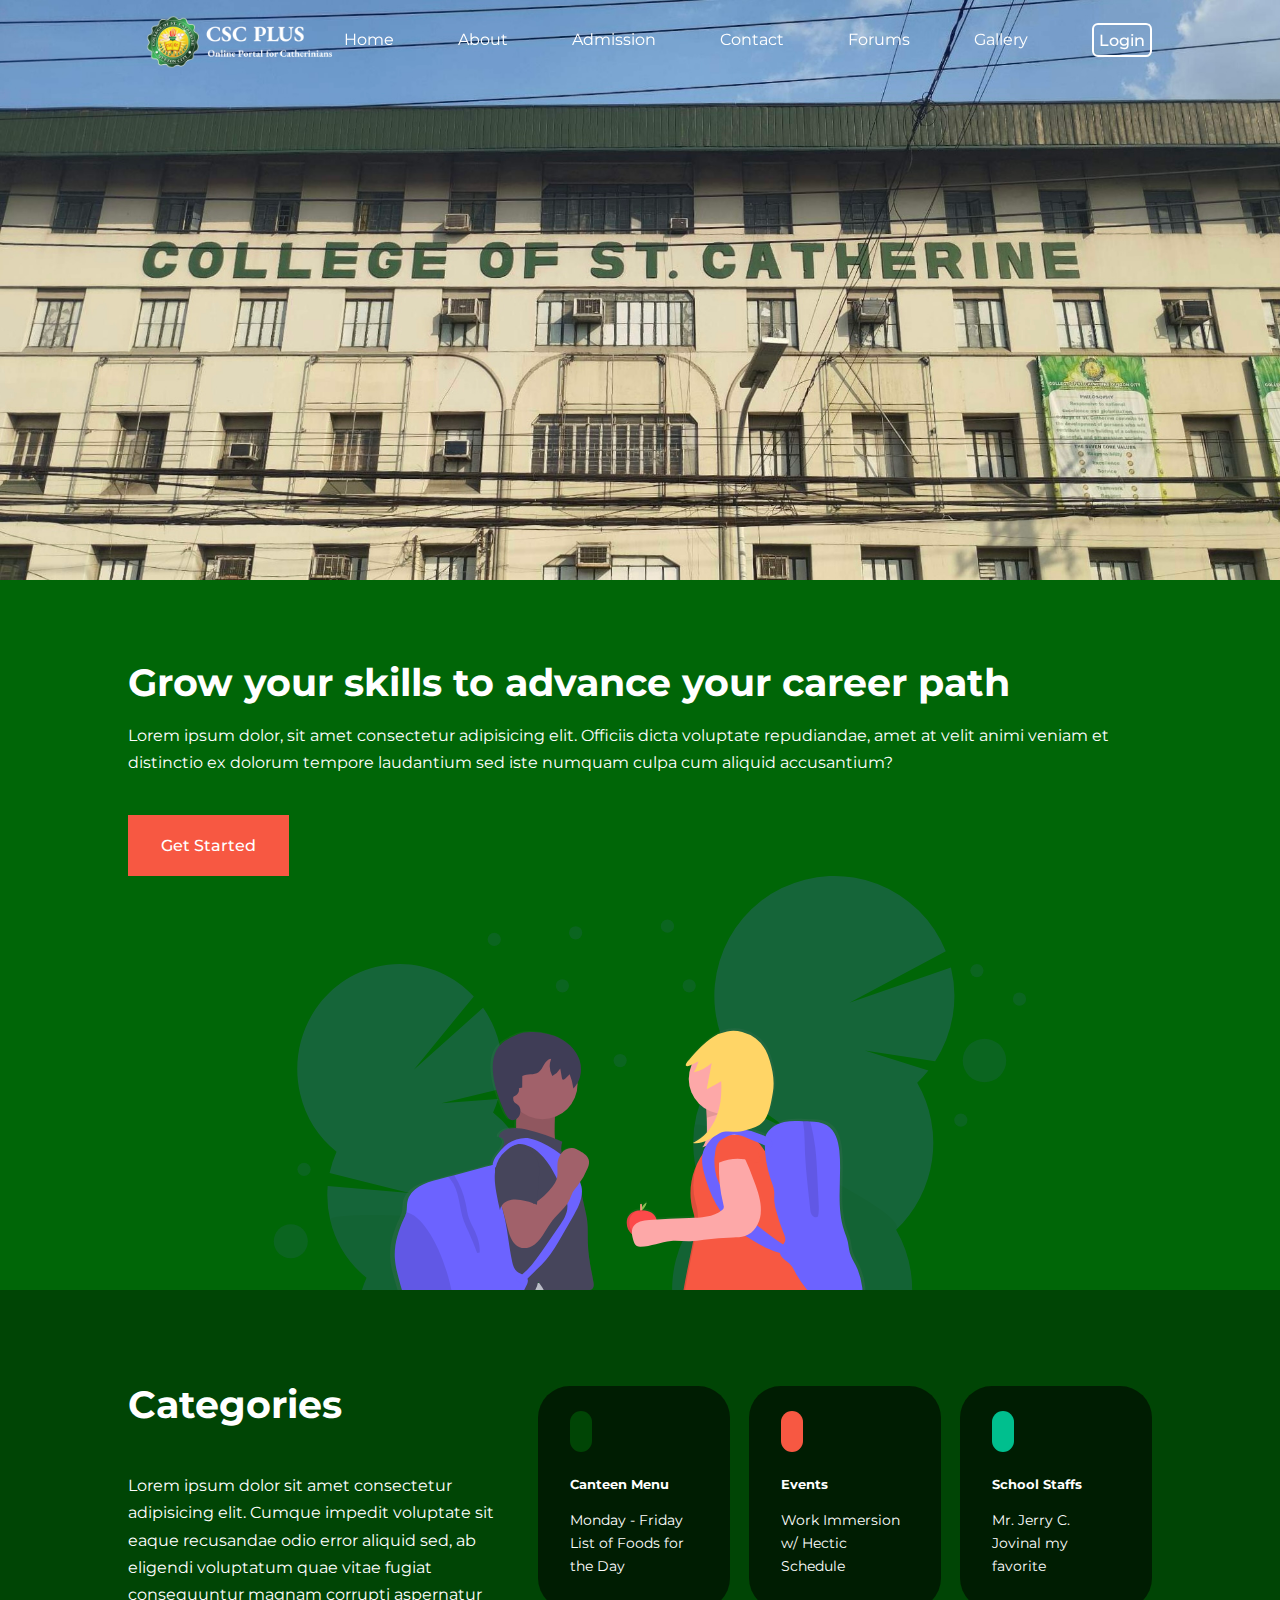
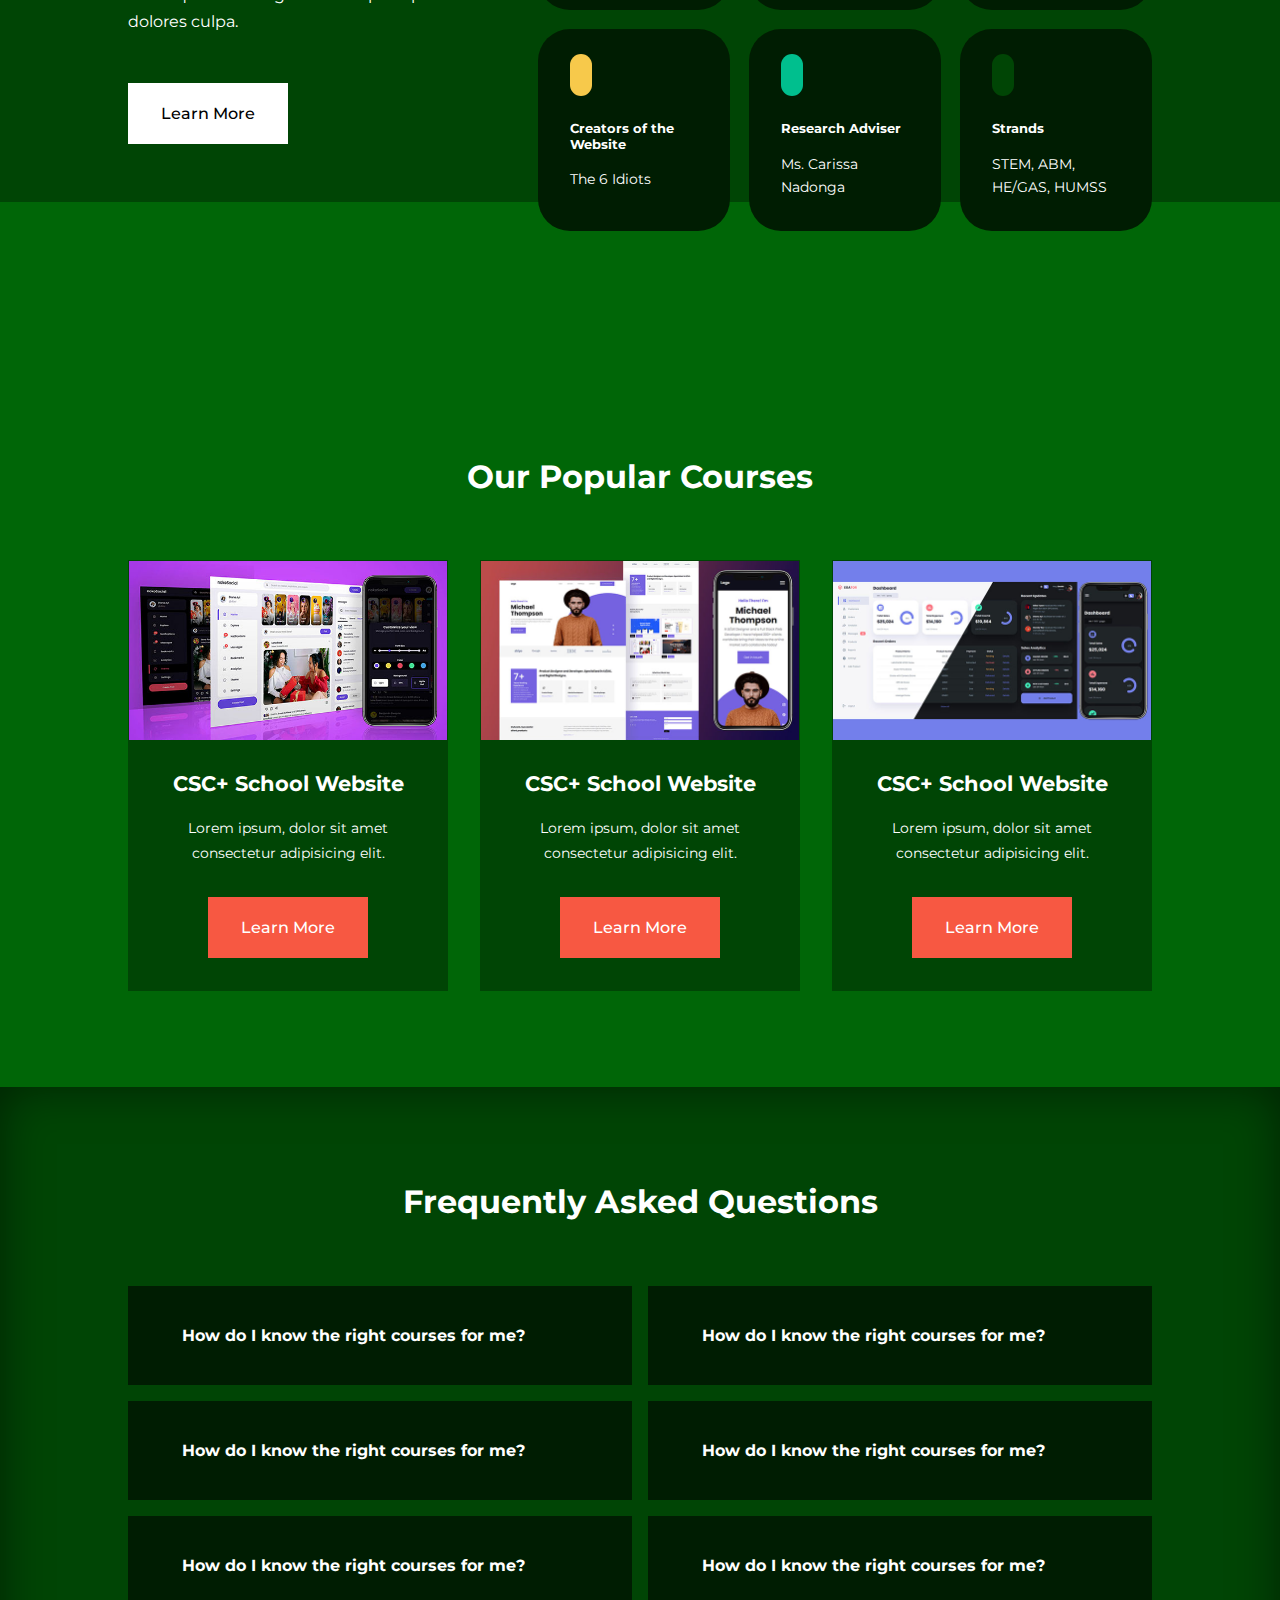
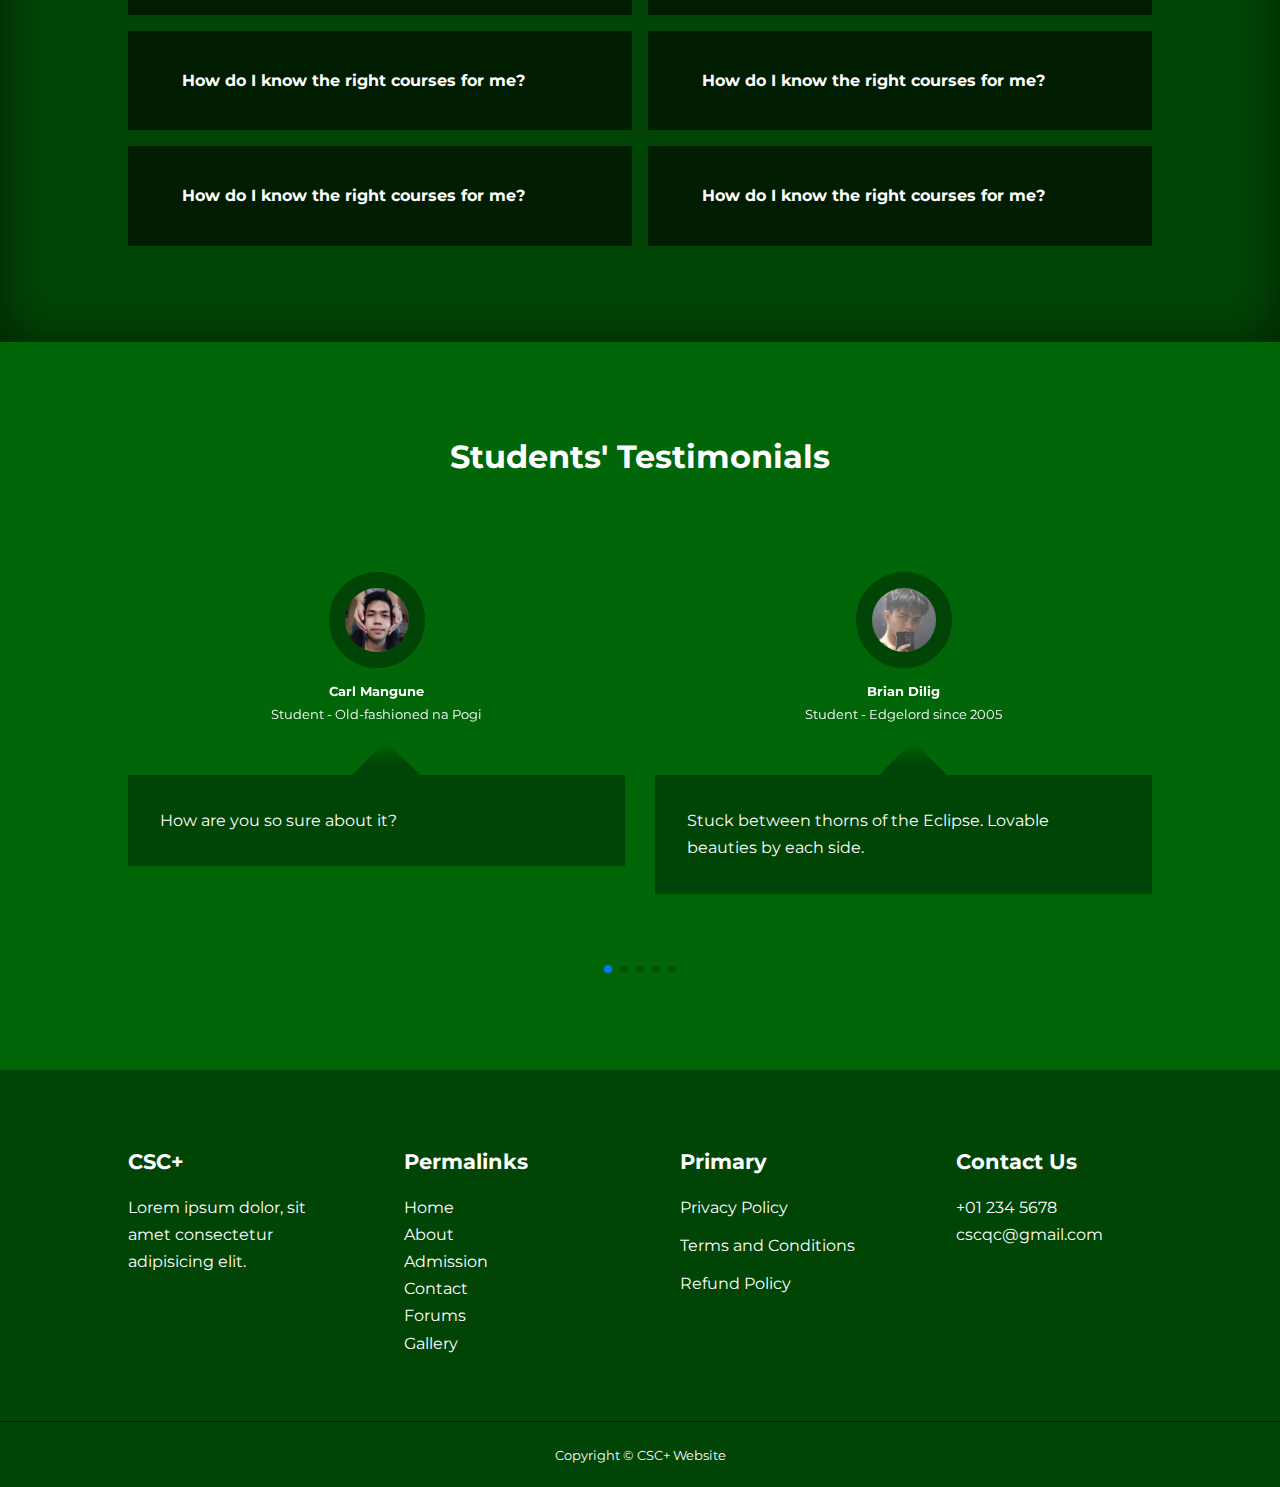
<file: Website (OG) - CSC Plus/index.html>
<!DOCTYPE html>
<html lang="en">
<head>
    <meta charset="UTF-8">
    <meta http-equiv="X-UA-Compatible" content="IE=edge">
    <meta name="viewport" content="width=device-width", initial-scale="1.0">
    <title> School Website - CSC Plus </title>

    <!-- ICONSCOUT CDN -->
    <link rel="stylesheet" href="https://unicons.iconscout.com/release/v4.0.8/css/line.css">    

    <!-- GOOGLE FONTS (MONTSERRAT)-->
    <link rel="preconnect" href="https://fonts.googleapis.com">
    <link rel="preconnect" href="https://fonts.gstatic.com" crossorigin>
    <link href="https://fonts.googleapis.com/css2?family=Montserrat:wght@300;400;500;600;700;800;900&display=swap" rel="stylesheet">

    <!-- SWIPER JS -->
    <link rel="stylesheet" href="https://cdn.jsdelivr.net/npm/swiper@9/swiper-bundle.min.css"/>



    <link rel="stylesheet" href=".\css\style.css">
</head>
<body>

    <div>
        <img src="./images/cscbuilding.JPG">
    </div>
    
    <!-- ==================== NAVBAR START ==================== -->
    <nav>
        <div class="container nav__container">
            <div class="logo">
            <a href="index.html"><img src="./images/cscplus.png"></a>
            </div>
            <ul class="nav__menu">
                <li><a href="index.html"> Home </a></li>
                <li><a href="about.html"> About </a></li>
                <li><a href="courses.html"> Admission </a></li>
                <li><a href="contact.html"> Contact </a></li>
                <li><a href="contact.html"> Forums </a></li>
                <li><a href="contact.html"> Gallery</a></li>
                <li class="login"><a href="login.html"> Login </a></li>
            </ul>
            <button id="open-menu-btn"><i class="uil uil-bars"></i></button>
            <button id="close-menu-btn"><i class="uil uil-multiply"></i></button>
        </div>
    </nav>
    <!-- ==================== NAVBAR END ==================== -->

    <!-- ==================== HEADER START ==================== -->
    <header>
        <div class="container header__contaier">
            <div class="header__left">
                <h1> Grow your skills to advance your career path</h1>
                <p>
                    Lorem ipsum dolor, sit amet consectetur adipisicing elit. Officiis dicta voluptate repudiandae, amet at velit animi veniam et distinctio ex dolorum tempore laudantium sed iste numquam culpa cum aliquid accusantium?
                </p>
                <a href="courses.html" class="btn btn-primary"> Get Started</a>
            </div>

            <div class="header__right">
                <div class="header__right-image">
                    <img src="./images/header.svg">
                </div>
            </div>
        </div>
    </header>
    <!-- ==================== HEADER END ==================== -->


    <!-- ==================== START OF CATEGORIES ==================== -->
    <section class="categories">
        <div class="container categories__container">
            <div class="categories__left">
                <h1> Categories </h1>
                <p>
                    Lorem ipsum dolor sit amet consectetur adipisicing elit. Cumque impedit voluptate sit eaque recusandae odio error aliquid sed, ab eligendi voluptatum quae vitae fugiat consequuntur magnam corrupti aspernatur dolores culpa.
                </p>
                <a href="#" class="btn"> Learn More</a>
            </div>

            <div class="categories__right">
                <article class="category">
                    <span class="category__icon">
                        <i class="uil uil-chart-pie-alt"></i>
                    </span>
                    <h5> Canteen Menu </h5>
                    <p> Monday - Friday List of Foods for the Day </p>
                </article>

                <article class="category">
                    <span class="category__icon">
                        <i class="uil uil-schedule"></i>
                    </span>
                    <h5> Events </h5>
                    <p> Work Immersion w/ Hectic Schedule </p>
                </article>
                
                <article class="category">
                    <span class="category__icon">
                        <i class="uil uil-user-md"></i>
                    </span>
                    <h5> School Staffs </h5>
                    <p> Mr. Jerry C. Jovinal my favorite </p>
                </article>
                
                <article class="category">
                    <span class="category__icon">
                        <i class="uil uil-users-alt"></i>
                    </span>
                    <h5> Creators of the Website </h5>
                    <p> The 6 Idiots </p>
                </article>
                
                <article class="category">
                    <span class="category__icon">
                        <i class="uil uil-user"></i>
                    </span>
                    <h5> Research Adviser </h5>
                    <p> Ms. Carissa Nadonga </p>
                </article>

                <article class="category">
                    <span class="category__icon">
                        <i class="uil uil-user"></i>
                    </span>
                    <h5> Strands </h5>
                    <p> STEM, ABM, HE/GAS, HUMSS </p>
                </article>
            </div>
        </div>
    </section>
     <!-- ==================== END OF CATEGORIES ==================== -->

    <section class="courses">
        <h2> Our Popular Courses </h2>
        <div class="container courses__container">
            <article class="course">
                <div class="course__image">
                    <img src="./images/course1.jpg">
                </div>
                <div class="course__info">
                <h4> CSC+ School Website </h4>
                <p>
                    Lorem ipsum, dolor sit amet consectetur adipisicing elit. 
                </p>
                <a href="courses.html" class="btn btn-primary"> Learn More</a>
                </div>
            </article>

            <article class="course">
                <div class="course__image">
                    <img src="./images/course2.jpg">
                </div>
                <div class="course__info">
                <h4> CSC+ School Website </h4>
                <p>
                    Lorem ipsum, dolor sit amet consectetur adipisicing elit. 
                </p>
                <a href="courses.html" class="btn btn-primary"> Learn More</a>
                </div>
            </article>

            <article class="course">
                <div class="course__image">
                    <img src="./images/course3.jpg">
                </div>
                <div class="course__info">
                <h4> CSC+ School Website </h4>
                <p>
                    Lorem ipsum, dolor sit amet consectetur adipisicing elit. 
                </p>
                <a href="courses.html" class="btn btn-primary"> Learn More</a>
                </div>
            </article>
        </div>
    </section>
    <!-- ==================== END OF COURSES ==================== -->

    <section class="faqs">
        <h2> Frequently Asked Questions </h2>
        <div class="container faqs__container">
            <article class="faq">
                <div class="faq__icon"><i class="uil uil-plus"></i></div>
                <div class="question__answer">
                    <h4> How do I know the right courses for me? </h4>
                    <p>
                        Lorem ipsum, dolor sit amet consectetur adipisicing elit.
                    </p>   
                </div>
            </article>

            <article class="faq">
                <div class="faq__icon"><i class="uil uil-plus"></i></div>
                <div class="question__answer">
                    <h4> How do I know the right courses for me? </h4>
                    <p>
                        Lorem ipsum, dolor sit amet consectetur adipisicing elit.
                    </p>   
                </div>
            </article>

            <article class="faq">
                <div class="faq__icon"><i class="uil uil-plus"></i></div>
                <div class="question__answer">
                    <h4> How do I know the right courses for me? </h4>
                    <p>
                        Lorem ipsum, dolor sit amet consectetur adipisicing elit.
                    </p>   
                </div>
            </article>

            <article class="faq">
                <div class="faq__icon"><i class="uil uil-plus"></i></div>
                <div class="question__answer">
                    <h4> How do I know the right courses for me? </h4>
                    <p>
                        Lorem ipsum, dolor sit amet consectetur adipisicing elit.
                    </p>   
                </div>
            </article>

            <article class="faq">
                <div class="faq__icon"><i class="uil uil-plus"></i></div>
                <div class="question__answer">
                    <h4> How do I know the right courses for me? </h4>
                    <p>
                        Lorem ipsum, dolor sit amet consectetur adipisicing elit.
                    </p>   
                </div>
            </article>

            <article class="faq">
                <div class="faq__icon"><i class="uil uil-plus"></i></div>
                <div class="question__answer">
                    <h4> How do I know the right courses for me? </h4>
                    <p>
                        Lorem ipsum, dolor sit amet consectetur adipisicing elit.
                    </p>   
                </div>
            </article>

            <article class="faq">
                <div class="faq__icon"><i class="uil uil-plus"></i></div>
                <div class="question__answer">
                    <h4> How do I know the right courses for me? </h4>
                    <p>
                        Lorem ipsum, dolor sit amet consectetur adipisicing elit.
                    </p>   
                </div>
            </article>

            <article class="faq">
                <div class="faq__icon"><i class="uil uil-plus"></i></div>
                <div class="question__answer">
                    <h4> How do I know the right courses for me? </h4>
                    <p>
                        Lorem ipsum, dolor sit amet consectetur adipisicing elit.
                    </p>   
                </div>
            </article>

            <article class="faq">
                <div class="faq__icon"><i class="uil uil-plus"></i></div>
                <div class="question__answer">
                    <h4> How do I know the right courses for me? </h4>
                    <p>
                        Lorem ipsum, dolor sit amet consectetur adipisicing elit.
                    </p>   
                </div>
            </article>

            <article class="faq">
                <div class="faq__icon"><i class="uil uil-plus"></i></div>
                <div class="question__answer">
                    <h4> How do I know the right courses for me? </h4>
                    <p>
                        Lorem ipsum, dolor sit amet consectetur adipisicing elit.
                    </p>   
                </div>
            </article>
        </div>
    </section>
    <!-- =========================== END OF FAQS =============================== -->


    <section class="container testimonials__container mySwiper">
        <h2> Students' Testimonials </h2>
        <div class="swiper-wrapper">
            <article class="testimonial swiper-slide">
                <div class="avatar">
                    <img src="./images/user1.png" alt="">
                </div>
                <div class="testimonial__info">
                    <h5> Carl Mangune </h5>
                    <small>Student - Old-fashioned na Pogi </small>
                </div>
                <div class="testimonial__body">
                    <p>
                        How are you so sure about it?
                    </p>
                </div>
            </article>
            
            <article class="testimonial swiper-slide">
                <div class="avatar">
                    <img src="./images/user2.png" alt="">
                </div>
                <div class="testimonial__info">
                    <h5> Brian Dilig </h5>
                    <small>Student - Edgelord since 2005</small>
                </div>
                <div class="testimonial__body">
                    <p>
                        Stuck between thorns of the Eclipse. Lovable beauties by each side.
                    </p>
                </div>
            </article>

            <article class="testimonial swiper-slide">
                <div class="avatar">
                    <img src="./images/user3.png" alt="">
                </div>
                <div class="testimonial__info">
                    <h5> Jayson Alcano </h5>
                    <small>Student - Suicidal na Kupal</small>
                </div>
                <div class="testimonial__body">
                    <p>
                        I want to kill myself.
                    </p>
                </div>
            </article>

            <article class="testimonial swiper-slide">
                <div class="avatar">
                    <img src="./images/user4.png" alt="">
                </div>
                <div class="testimonial__info">
                    <h5> Julius Reynosa </h5>
                    <small>Student - Nagdudusa sa Lovelife</small>
                </div>
                <div class="testimonial__body">
                    <p>
                        Tinapay. I love Onions. 
                    </p>
                </div>
            </article>

            <article class="testimonial swiper-slide">
                <div class="avatar">
                    <img src="./images/user5.png" alt="">
                </div>
                <div class="testimonial__info">
                    <h5> Karl Vergara</h5>
                    <small>Student - Lasingero sa Kanto </small>
                </div>
                <div class="testimonial__body">
                    <p>
                        Live your life to the fullest.
                    </p>
                </div>
            </article>

            <article class="testimonial swiper-slide">
                <div class="avatar">
                    <img src="./images/user6.png" alt="">
                </div>
                <div class="testimonial__info">
                    <h5> Reynald Datu </h5>
                    <small>Student - Malandi na Pogi</small>
                </div>
                <div class="testimonial__body">
                    <p>
                        I hate self-proclaimed black people.
                    </p>
                </div>
            </article>
        </div>
        <div class="swiper-pagination"></div>
    </section>
    <!-- ======================== SWIPER END +================================= -->


    <footer class="footer">
        <div class="container footer__container">
            <div class="footer__1">
                <a href="index.html" class="footer__logo"><h4> CSC+ </h4></a>
                <p>
                    Lorem ipsum dolor, sit amet consectetur adipisicing elit. 
                </p>
            </div>

            <div class="footer__2">
                <h4> Permalinks </h4>
                <li><a href="index.html"> Home </a></li>
                <li><a href="about.html"> About </a></li>
                <li><a href="admission.html"> Admission </a></li>
                <li><a href="contact.html"> Contact </a></li>
                <li><a href="forums.html"> Forums </a></li>
                <li><a href="gallery.html"> Gallery </a></li>
            </div>

            <div class="footer__3">
                <h4> Primary </h4>
                <ul class="privacy">
                    <li><a href="#"> Privacy Policy </a></li>
                    <li><a href="#"> Terms and Conditions </a></li>
                    <li><a href="#"> Refund Policy </a></li>
                </ul>
            </div>

            <div class="footer__4">
                <h4> Contact Us </h4>
                <div>
                    <p> +01 234 5678 </p>
                    <p> cscqc@gmail.com </p>
                </div>
                <ul class="footer__socials">
                    <li>
                        <a href="#"><i class="uil uil-facebook-f"></i></a>
                    </li>
                    <li>
                        <a href="#"><i class="uil uil-instagram-akt"></i></a>
                    </li>
                    <li>
                        <a href="#"><i class="uil uil-twitter"></i></a>
                    </li>
                    <li>
                        <a href="#"><i class="uil uil-linkedin-alt"></i></a>
                    </li>
                </ul>
            </div>
        </div>

            <div class="footer__copyright">
                <small> Copyright &copy; CSC+ Website </small>
            </div>
    </footer>






    <script src="https://cdn.jsdelivr.net/npm/swiper@9/swiper-bundle.min.js"></script>
    <script src="./main.js"></script>
     
    <script>
        var swiper = new Swiper(".mySwiper", {
      slidesPerView: 1  ,
      spaceBetween: 30,
      pagination: {
        el: ".swiper-pagination",
        clickable: true,
      },
      // when window width is >= 600px
      breakpoints: {
        600: {
            slidesPerView: 2
        }
      }
    });
    </script>
</body>
</html>
</file>
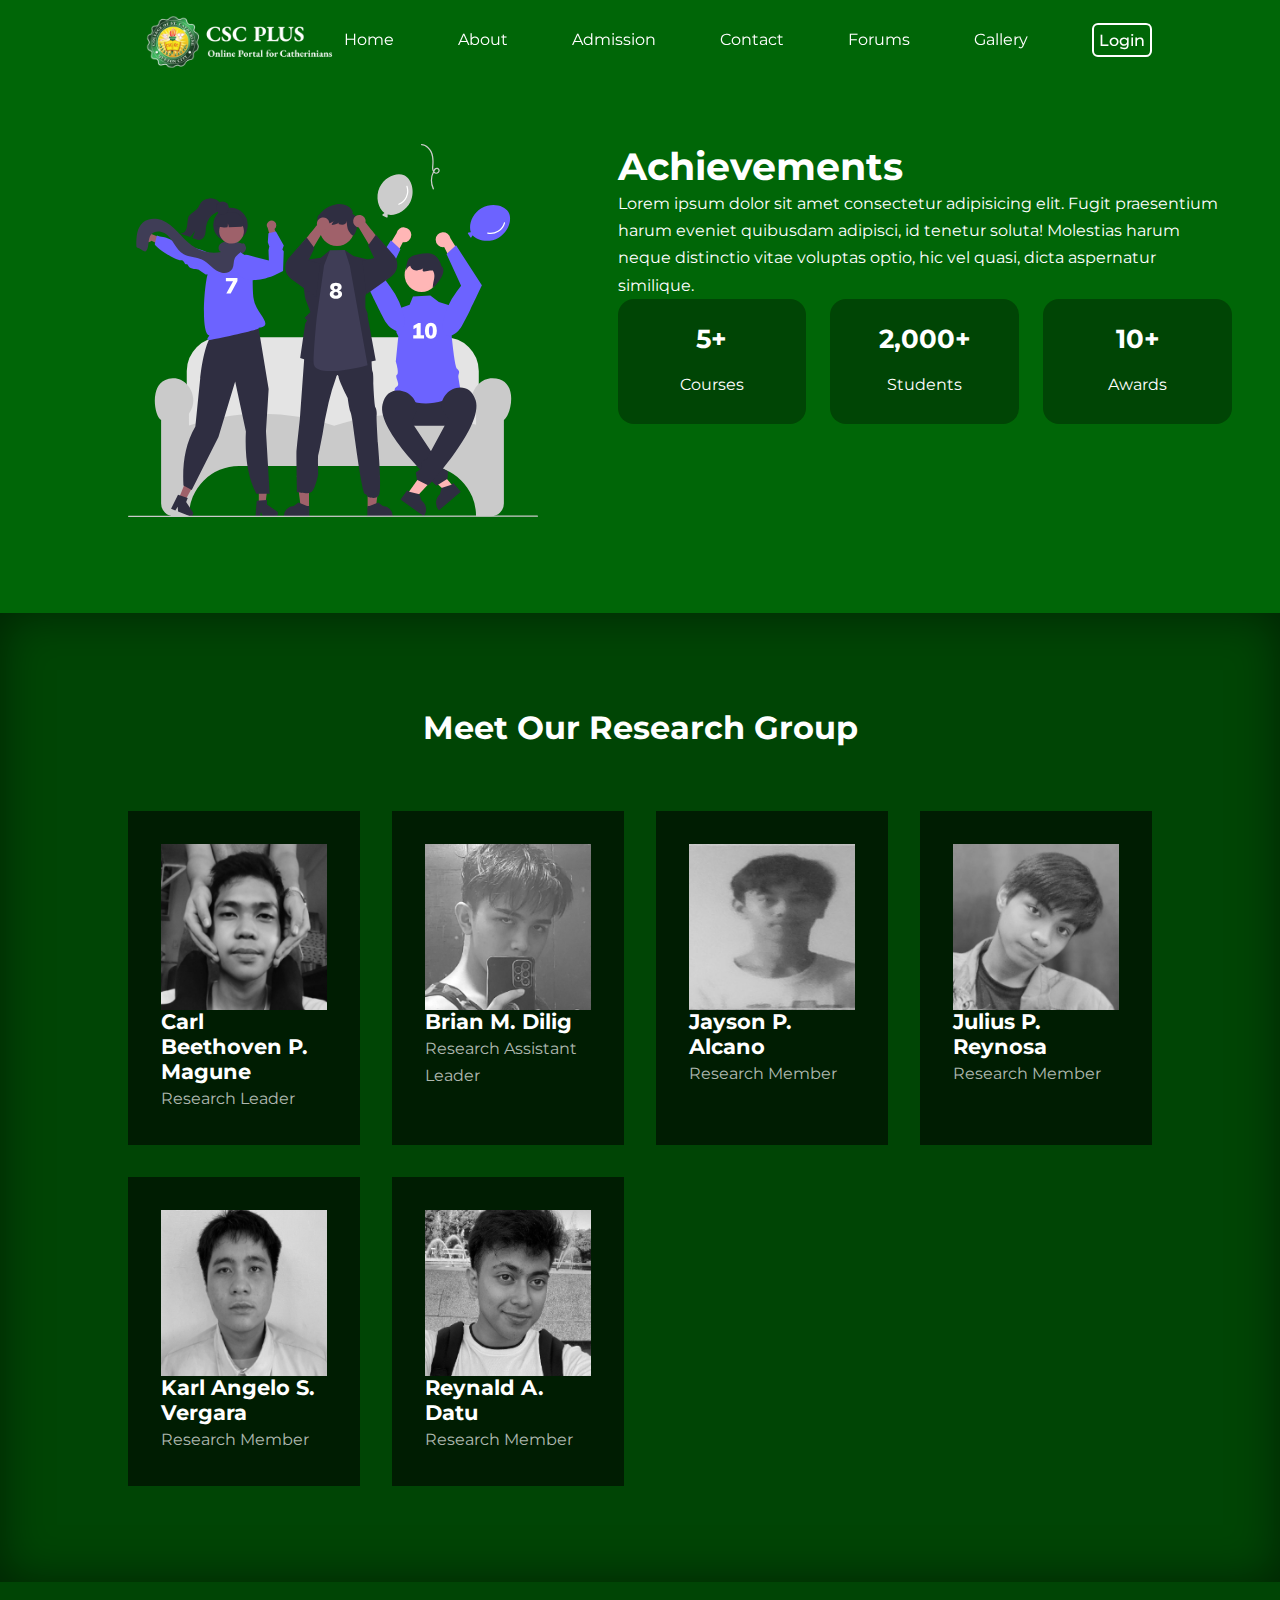
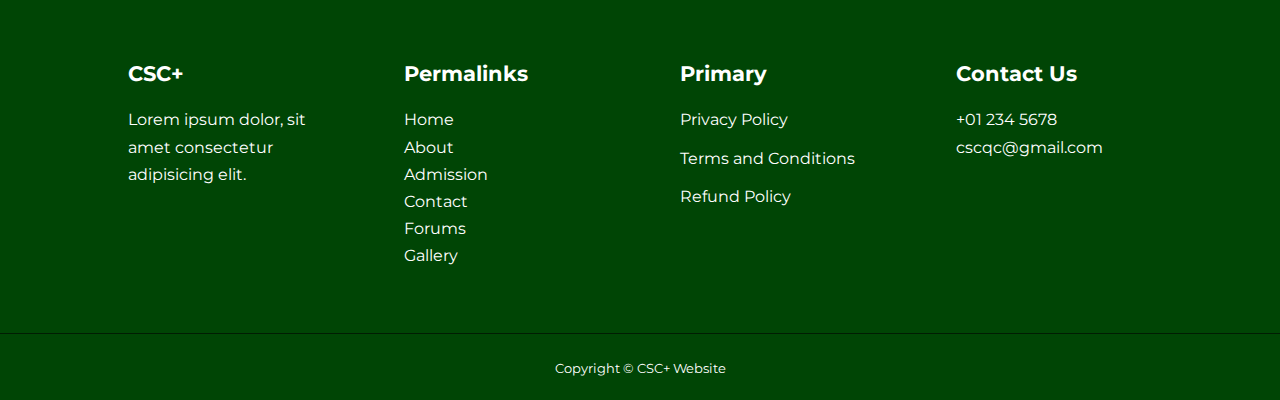
<file: Website (OG) - CSC Plus/about.html>
<!DOCTYPE html>
<html lang="en">
<head>
    <meta charset="UTF-8">
    <meta http-equiv="X-UA-Compatible" content="IE=edge">
    <meta name="viewport" content="width=device-width", initial-scale="1.0">
    <title> School Website - CSC Plus </title>

    <!-- ICONSCOUT CDN -->
    <link rel="stylesheet" href="https://unicons.iconscout.com/release/v4.0.8/css/line.css">    

    <!-- GOOGLE FONTS (MONTSERRAT)-->
    <link rel="preconnect" href="https://fonts.googleapis.com">
    <link rel="preconnect" href="https://fonts.gstatic.com" crossorigin>
    <link href="https://fonts.googleapis.com/css2?family=Montserrat:wght@300;400;500;600;700;800;900&display=swap" rel="stylesheet">


    <link rel="stylesheet" href=".\css\style.css">
    <link rel="stylesheet" href=".\css\about.css">
</head>
<body>
    
    <!-- ==================== NAVBAR START ==================== -->
    <nav>
        <div class="container nav__container">
            <div class="logo">
            <a href="index.html"><img src="./images/cscplus.png"></a>
            </div>
            <ul class="nav__menu">
                <li><a href="index.html"> Home </a></li>
                <li><a href="about.html"> About </a></li>
                <li><a href="courses.html"> Admission </a></li>
                <li><a href="contact.html"> Contact </a></li>
                <li><a href="contact.html"> Forums </a></li>
                <li><a href="contact.html"> Gallery</a></li>
                <li class="login"><a href="login.html"> Login </a></li>
            </ul>
            <button id="open-menu-btn"><i class="uil uil-bars"></i></button>
            <button id="close-menu-btn"><i class="uil uil-multiply"></i></button>
        </div>
    </nav>
    <!-- ==================== NAVBAR END ==================== -->

    <section class="about__achievements">
        <div class="container about__achievements-container">
            <div class="about__achivements-left">
                <img src="./images/about achievements.svg">
            </div>

            <div class="about__achivements-right">
                <h1> Achievements </h1>
                <p>
                    Lorem ipsum dolor sit amet consectetur adipisicing elit. Fugit praesentium harum eveniet quibusdam adipisci, id tenetur soluta! Molestias harum neque distinctio vitae voluptas optio, hic vel quasi, dicta aspernatur similique.
                </p>
                <div class="achievements__cards">
                    <article class="achievement__card">
                        <span class="achievements__icon">
                            <i class="uil uil-video"></i>
                        </span>
                        <h3>5+</h3>
                        <p> Courses </p>
                    </article>

                    <article class="achievement__card">
                        <span class="achievements__icon">
                            <i class="uil uil-video"></i>
                        </span>
                        <h3>2,000+ </h3>
                        <p> Students </p>
                    </article>

                    <article class="achievement__card">
                        <span class="achievements__icon">
                            <i class="uil uil-video"></i>
                        </span>
                        <h3> 10+ </h3>
                        <p> Awards </p>
                    </article>
                </div>
            </div>
        </div>
    </section>
     <!-- ==================== END OF ACHIEVEMENTS ======================= -->

    <section class="team">
        <h2> Meet Our Research Group </h2>
        <div class="container team__container">
            <article class="team__member">
                <div class="team__member-image">
                    <img src="./images/user1.png" alt="Magune">
                </div>
                <div class="team__member-info">
                    <h4> Carl Beethoven P. Magune </h4>
                    <p> Research Leader </p>
                </div>
                <div class="team__member-socials">
                    <a href="mailto:carlbeethovenmangune@gmail.com" target="_blank"><i class="uil uil-google"></i></a>
                    <a href="https://www.instagram.com/is_moriii/" target="_blank"><i class="uil uil-instagram"></i></a>
                    <a href="https://www.facebook.com/illinoiss.fe" target="_blank"><i class="uil uil-facebook-f"></i></a>
                </div>
            </article>

            <article class="team__member">
                <div class="team__member-image">
                    <img src="./images/user2.png" alt="Magune">
                </div>
                <div class="team__member-info">
                    <h4> Brian M. Dilig </h4>
                    <p> Research Assistant Leader </p>
                </div>
                <div class="team__member-socials">
                    <a href="https://www.instagram.com/mebi_crow/" target="_blank"><i class="uil uil-instagram"></i></a>
                    <a href="https://twitter.com/Tsukihiro3" target="_blank"><i class="uil uil-twitter-alt"></i></a>
                    <a href="https://www.facebook.com/brian.dilig" target="_blank"><i class="uil uil-facebook-f"></i></a>
                </div>
            </article>

            <article class="team__member">
                <div class="team__member-image">
                    <img src="./images/user3.png" alt="Magune">
                </div>
                <div class="team__member-info">
                    <h4> Jayson P. Alcano </h4>
                    <p> Research Member </p>
                </div>
                <div class="team__member-socials">
                    <a href="https:" target="_blank"><i class="uil uil-instagram"></i></a>
                    <a href="https:" target="_blank"><i class="uil uil-twitter-alt"></i></a>
                    <a href="https:" target="_blank"><i class="uil uil-facebook-f"></i></a>
                </div>
            </article>

            <article class="team__member">
                <div class="team__member-image">
                    <img src="./images/user4.png" alt="Magune">
                </div>
                <div class="team__member-info">
                    <h4> Julius P. Reynosa </h4>
                    <p> Research Member </p>
                </div>
                <div class="team__member-socials">
                    <a href="mailto:juliusbenedictreynosa@gmail.com" target="_blank"><i class="uil uil-google"></i></a>
                    <a href="https:" target="_blank"><i class="uil uil-twitter-alt"></i></a>
                    <a href="https:" target="_blank"><i class="uil uil-facebook-f"></i></a>
                </div>
            </article>

            <article class="team__member">
                <div class="team__member-image">
                    <img src="./images/user5.png" alt="Magune">
                </div>
                <div class="team__member-info">
                    <h4> Karl Angelo S. Vergara </h4>
                    <p> Research Member </p>
                </div>
                <div class="team__member-socials">
                    <a href="https://www.instagram.com/karlvergara88" target="_blank"><i class="uil uil-instagram"></i></a>
                    <a href="https://twitter.com/luckypototoy?t=vZbrwz1a04A57jHE9otGdw&s=09" target="_blank"><i class="uil uil-twitter-alt"></i></a>
                    <a href="https://www.facebook.com/karl.vergara.7169" target="_blank"><i class="uil uil-facebook-f"></i></a>
                </div>
            </article>

            <article class="team__member">
                <div class="team__member-image">
                    <img src="./images/user6.png" alt="Magune">
                </div>
                <div class="team__member-info">
                    <h4> Reynald A. Datu </h4>
                    <p> Research Member </p>
                </div>
                <div class="team__member-socials">
                    <a href="https:" target="_blank"><i class="uil uil-instagram"></i></a>
                    <a href="https:" target="_blank"><i class="uil uil-twitter-alt"></i></a>
                    <a href="https:" target="_blank"><i class="uil uil-facebook-f"></i></a>
                </div>
            </article>

        </div>
    </section>
     <!-- ====================================== END OF TEAM ======================================== -->







    <!-- ====================================== FOOTER START ============================================ -->
    <footer class="footer">
        <div class="container footer__container">
            <div class="footer__1">
                <a href="index.html" class="footer__logo"><h4> CSC+ </h4></a>
                <p>
                    Lorem ipsum dolor, sit amet consectetur adipisicing elit. 
                </p>
            </div>

            <div class="footer__2">
                <h4> Permalinks </h4>
                <li><a href="index.html"> Home </a></li>
                <li><a href="about.html"> About </a></li>
                <li><a href="admission.html"> Admission </a></li>
                <li><a href="contact.html"> Contact </a></li>
                <li><a href="forums.html"> Forums </a></li>
                <li><a href="gallery.html"> Gallery </a></li>
            </div>

            <div class="footer__3">
                <h4> Primary </h4>
                <ul class="privacy">
                    <li><a href="#"> Privacy Policy </a></li>
                    <li><a href="#"> Terms and Conditions </a></li>
                    <li><a href="#"> Refund Policy </a></li>
                </ul>
            </div>

            <div class="footer__4">
                <h4> Contact Us </h4>
                <div>
                    <p> +01 234 5678 </p>
                    <p> cscqc@gmail.com </p>
                </div>
                <ul class="footer__socials">
                    <li>
                        <a href="#"><i class="uil uil-facebook-f"></i></a>
                    </li>
                    <li>
                        <a href="#"><i class="uil uil-instagram-akt"></i></a>
                    </li>
                    <li>
                        <a href="#"><i class="uil uil-twitter"></i></a>
                    </li>
                    <li>
                        <a href="#"><i class="uil uil-linkedin-alt"></i></a>
                    </li>
                </ul>
            </div>
        </div>

            <div class="footer__copyright">
                <small> Copyright &copy; CSC+ Website </small>
            </div>
    </footer>



    <script src="./main.js"></script>
     
</body>
</html>
</file>
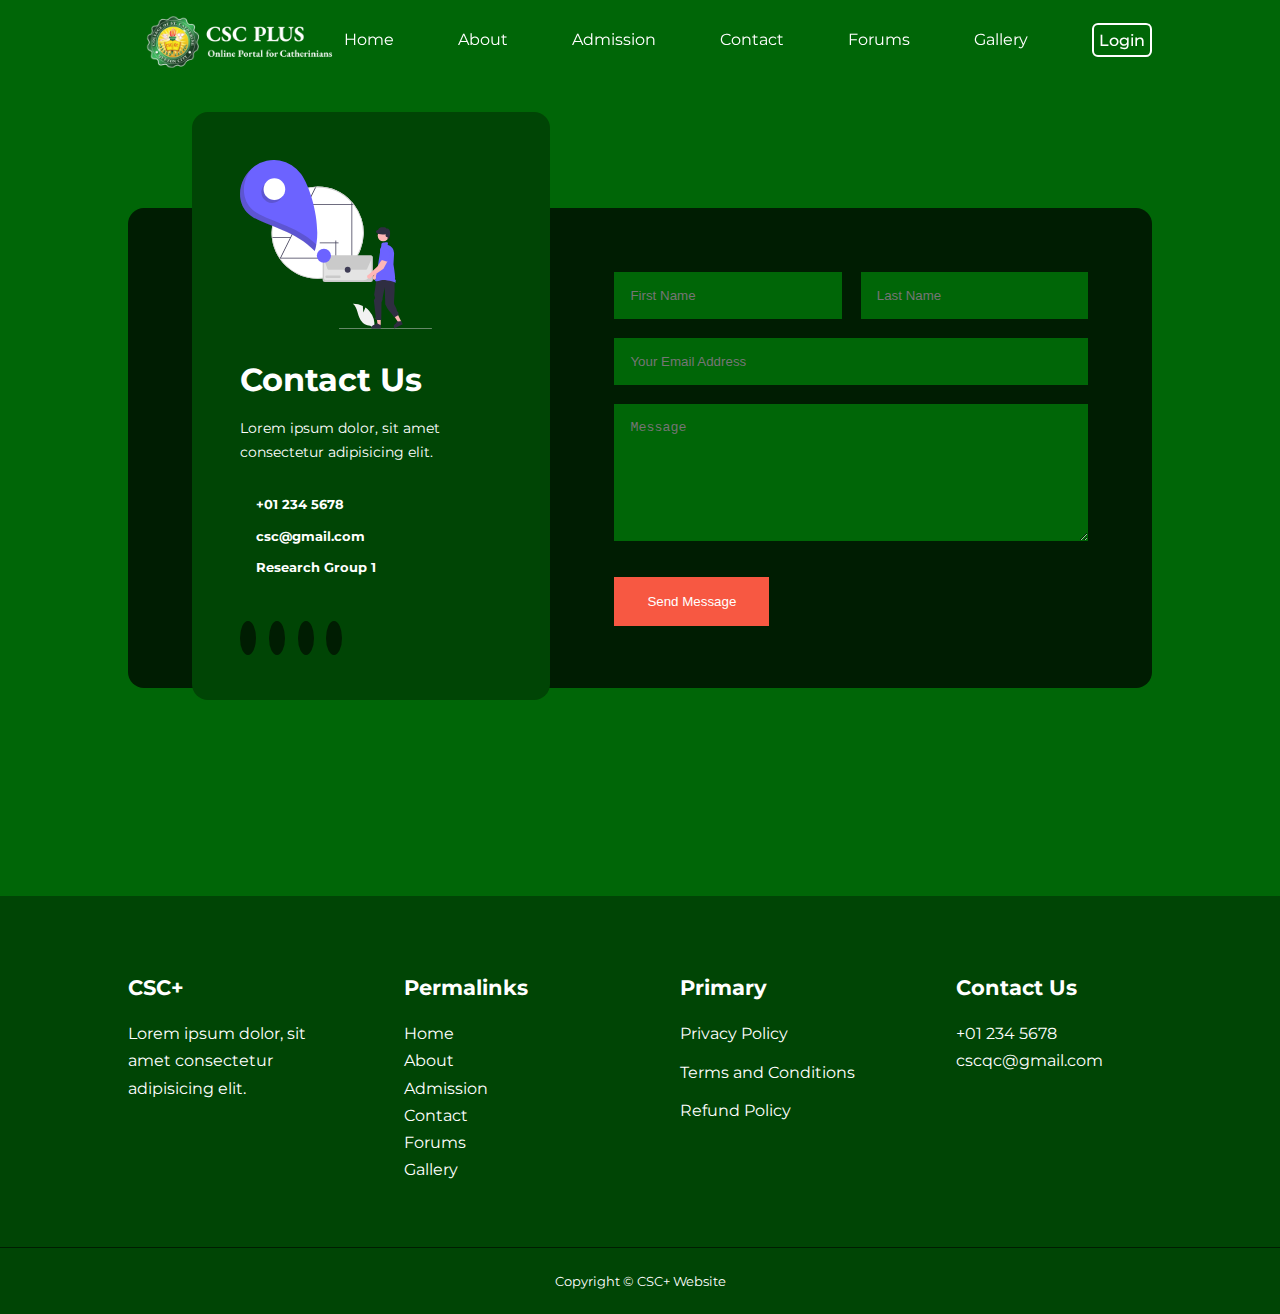
<file: Website (OG) - CSC Plus/contact.html>
<!DOCTYPE html>
<html lang="en">
<head>
    <meta charset="UTF-8">
    <meta http-equiv="X-UA-Compatible" content="IE=edge">
    <meta name="viewport" content="width=device-width", initial-scale="1.0">
    <title> School Website - CSC Plus </title>

    <!-- ICONSCOUT CDN -->
    <link rel="stylesheet" href="https://unicons.iconscout.com/release/v4.0.8/css/line.css">    

    <!-- GOOGLE FONTS (MONTSERRAT)-->
    <link rel="preconnect" href="https://fonts.googleapis.com">
    <link rel="preconnect" href="https://fonts.gstatic.com" crossorigin>
    <link href="https://fonts.googleapis.com/css2?family=Montserrat:wght@300;400;500;600;700;800;900&display=swap" rel="stylesheet">


    <link rel="stylesheet" href=".\css\style.css">
    <link rel="stylesheet" href=".\css\contact.css">
</head>
<body>
 
    <!-- ===================================== END OF HEAD ================================= -->

   <!-- ==================================== NAVBAR START ==================================== -->
   <nav>
    <div class="container nav__container">
        <div class="logo">
        <a href="index.html"><img src="./images/cscplus.png"></a>
        </div>
        <ul class="nav__menu">
            <li><a href="index.html"> Home </a></li>
            <li><a href="about.html"> About </a></li>
            <li><a href="courses.html"> Admission </a></li>
            <li><a href="contact.html"> Contact </a></li>
            <li><a href="contact.html"> Forums </a></li>
            <li><a href="contact.html"> Gallery</a></li>
            <li class="login"><a href="login.html"> Login </a></li>
        </ul>
        <button id="open-menu-btn"><i class="uil uil-bars"></i></button>
        <button id="close-menu-btn"><i class="uil uil-multiply"></i></button>
    </div>
</nav>

    <!-- =============================== END OF NAVBAR =================================== -->

    <section class="contact">
        <div class="container contact__container">
            <aside class="contact__aside">
                <div class="aside__image">
                    <img src="./images/contact.svg">
                </div>
                <h2> Contact Us </h2>
                <p>
                    Lorem ipsum dolor, sit amet consectetur adipisicing elit. 
                </p>
                <ul class="contact__details">
                    <li>
                        <i class="uil uil-phone-times"></i>
                        <h5> +01 234 5678 </h5>
                    </li>
                    <li>
                        <i class="uil uil-envelope"></i>
                        <h5> csc@gmail.com </h5>
                    </li>
                    <li>
                        <i class="uil uil-location-point"></i>
                        <h5> Research Group 1</h5>
                    </li>
                </ul>
                <ul class="contact__socials">
                    <li> <a href="https://facebook.com"><i class="uil uil-facebook-f"></i></a></li>
                    <li> <a href="https://instagram.com"><i class="uil uil-instagram"></i></a></li>
                    <li> <a href="https://twitter.com"><i class="uil uil-twitter"></i></a></li>
                    <li> <a href="https://linkedin.com"><i class="uil uil-linkedin-alt"></i></a></li>
                </ul>
            </aside>


            <form action="https://formspree.io/f/mayzvzpy" method="POST" class="contact__form">
                <div class="form__name">
                    <input type="text" name="First Name" placeholder="First Name" required>
                    <input type="text" name="Last Name" placeholder="Last Name" required>
                </div>
                    <input type="email" name="Email Address" placeholder="Your Email Address" required>
                    <textarea name="Message" rows="7" required placeholder="Message"></textarea>
                    <button type="submit" class="btn btn-primary"> Send Message</button>
            </form>
        </div>
    </section>





<footer class="footer">
    <div class="container footer__container">
        <div class="footer__1">
            <a href="index.html" class="footer__logo"><h4> CSC+ </h4></a>
            <p>
                Lorem ipsum dolor, sit amet consectetur adipisicing elit. 
            </p>
        </div>

        <div class="footer__2">
            <h4> Permalinks </h4>
            <li><a href="index.html"> Home </a></li>
            <li><a href="about.html"> About </a></li>
            <li><a href="admission.html"> Admission </a></li>
            <li><a href="contact.html"> Contact </a></li>
            <li><a href="forums.html"> Forums </a></li>
            <li><a href="gallery.html"> Gallery </a></li>
        </div>

        <div class="footer__3">
            <h4> Primary </h4>
            <ul class="privacy">
                <li><a href="#"> Privacy Policy </a></li>
                <li><a href="#"> Terms and Conditions </a></li>
                <li><a href="#"> Refund Policy </a></li>
            </ul>
        </div>

        <div class="footer__4">
            <h4> Contact Us </h4>
            <div>
                <p> +01 234 5678 </p>
                <p> cscqc@gmail.com </p>
            </div>
            <ul class="footer__socials">
                <li>
                    <a href="#"><i class="uil uil-facebook-f"></i></a>
                </li>
                <li>
                    <a href="#"><i class="uil uil-instagram-akt"></i></a>
                </li>
                <li>
                    <a href="#"><i class="uil uil-twitter"></i></a>
                </li>
                <li>
                    <a href="#"><i class="uil uil-linkedin-alt"></i></a>
                </li>
            </ul>
        </div>
    </div>

        <div class="footer__copyright">
            <small> Copyright &copy; CSC+ Website </small>
        </div>
</footer>



<script src="./main.js"></script>
 
</body>
</html>
</file>
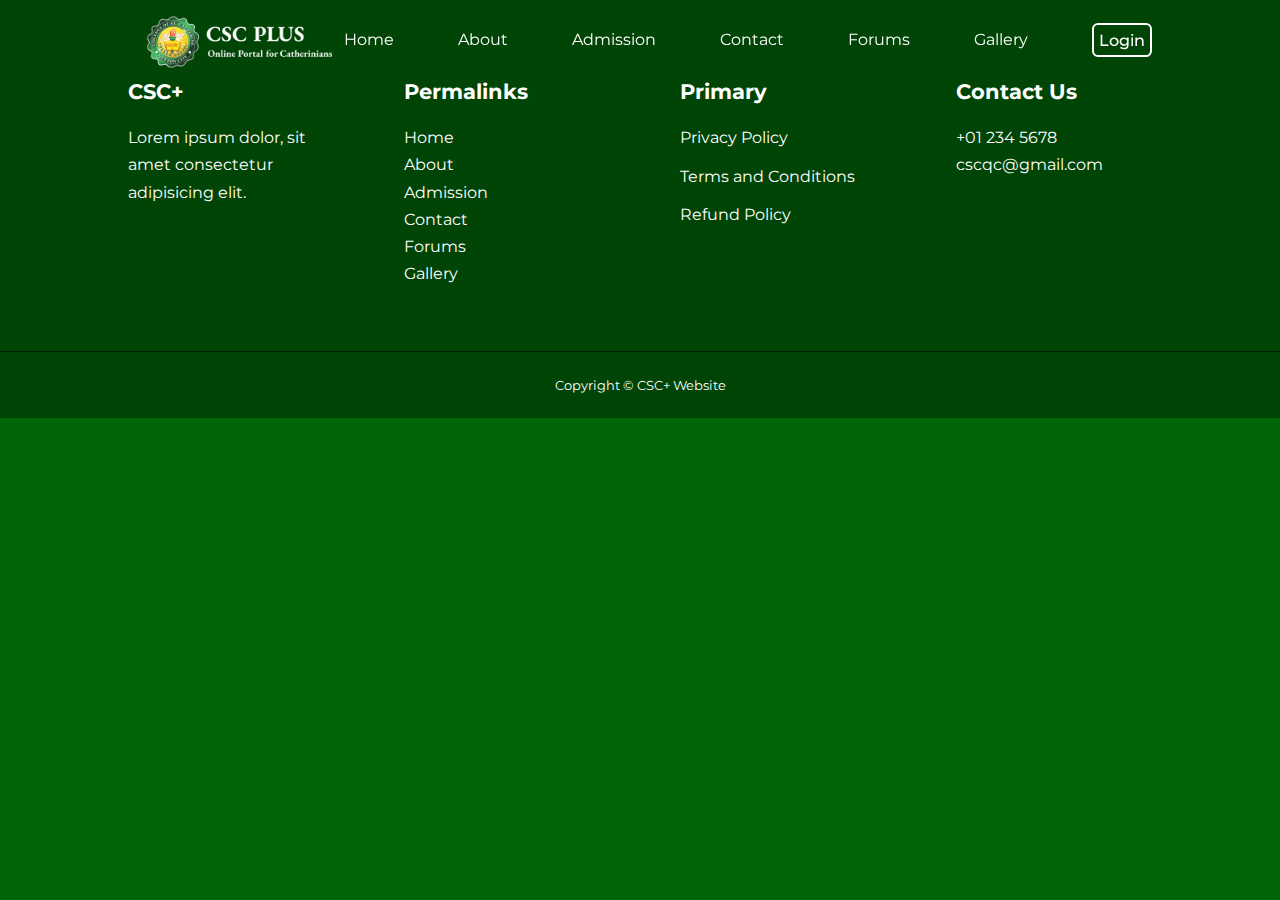
<file: Website (OG) - CSC Plus/courses.html>
<!DOCTYPE html>
<html lang="en">
<head>
    <meta charset="UTF-8">
    <meta http-equiv="X-UA-Compatible" content="IE=edge">
    <meta name="viewport" content="width=device-width", initial-scale="1.0">
    <title> School Website - CSC Plus </title>

    <!-- ICONSCOUT CDN -->
    <link rel="stylesheet" href="https://unicons.iconscout.com/release/v4.0.8/css/line.css">    

    <!-- GOOGLE FONTS (MONTSERRAT)-->
    <link rel="preconnect" href="https://fonts.googleapis.com">
    <link rel="preconnect" href="https://fonts.gstatic.com" crossorigin>
    <link href="https://fonts.googleapis.com/css2?family=Montserrat:wght@300;400;500;600;700;800;900&display=swap" rel="stylesheet">


    <link rel="stylesheet" href=".\css\style.css">
    <link rel="stylesheet" href=".\css\about.css">
</head>
<body>
 
    <!-- ============================= END OF HEAD ================================= -->

       <!-- ==================================== NAVBAR START ==================================== -->
   <nav>
    <div class="container nav__container">
        <div class="logo">
        <a href="index.html"><img src="./images/cscplus.png"></a>
        </div>
        <ul class="nav__menu">
            <li><a href="index.html"> Home </a></li>
            <li><a href="about.html"> About </a></li>
            <li><a href="courses.html"> Admission </a></li>
            <li><a href="contact.html"> Contact </a></li>
            <li><a href="contact.html"> Forums </a></li>
            <li><a href="contact.html"> Gallery</a></li>
            <li class="login"><a href="login.html"> Login </a></li>
        </ul>
        <button id="open-menu-btn"><i class="uil uil-bars"></i></button>
        <button id="close-menu-btn"><i class="uil uil-multiply"></i></button>
    </div>
</nav>

    <!-- =============================== END OF NAVBAR =================================== -->

    <div class="box">

    </div>

    <!-- =============================== START OF FOOTER =================================== -->

<footer class="footer">
    <div class="container footer__container">
        <div class="footer__1">
            <a href="index.html" class="footer__logo"><h4> CSC+ </h4></a>
            <p>
                Lorem ipsum dolor, sit amet consectetur adipisicing elit. 
            </p>
        </div>

        <div class="footer__2">
            <h4> Permalinks </h4>
            <li><a href="index.html"> Home </a></li>
            <li><a href="about.html"> About </a></li>
            <li><a href="admission.html"> Admission </a></li>
            <li><a href="contact.html"> Contact </a></li>
            <li><a href="forums.html"> Forums </a></li>
            <li><a href="gallery.html"> Gallery </a></li>
        </div>

        <div class="footer__3">
            <h4> Primary </h4>
            <ul class="privacy">
                <li><a href="#"> Privacy Policy </a></li>
                <li><a href="#"> Terms and Conditions </a></li>
                <li><a href="#"> Refund Policy </a></li>
            </ul>
        </div>

        <div class="footer__4">
            <h4> Contact Us </h4>
            <div>
                <p> +01 234 5678 </p>
                <p> cscqc@gmail.com </p>
            </div>
            <ul class="footer__socials">
                <li>
                    <a href="#"><i class="uil uil-facebook-f"></i></a>
                </li>
                <li>
                    <a href="#"><i class="uil uil-instagram-akt"></i></a>
                </li>
                <li>
                    <a href="#"><i class="uil uil-twitter"></i></a>
                </li>
                <li>
                    <a href="#"><i class="uil uil-linkedin-alt"></i></a>
                </li>
            </ul>
        </div>
    </div>

        <div class="footer__copyright">
            <small> Copyright &copy; CSC+ Website </small>
        </div>
</footer>



<script src="./main.js"></script>
 
</body>
</html>
</file>
